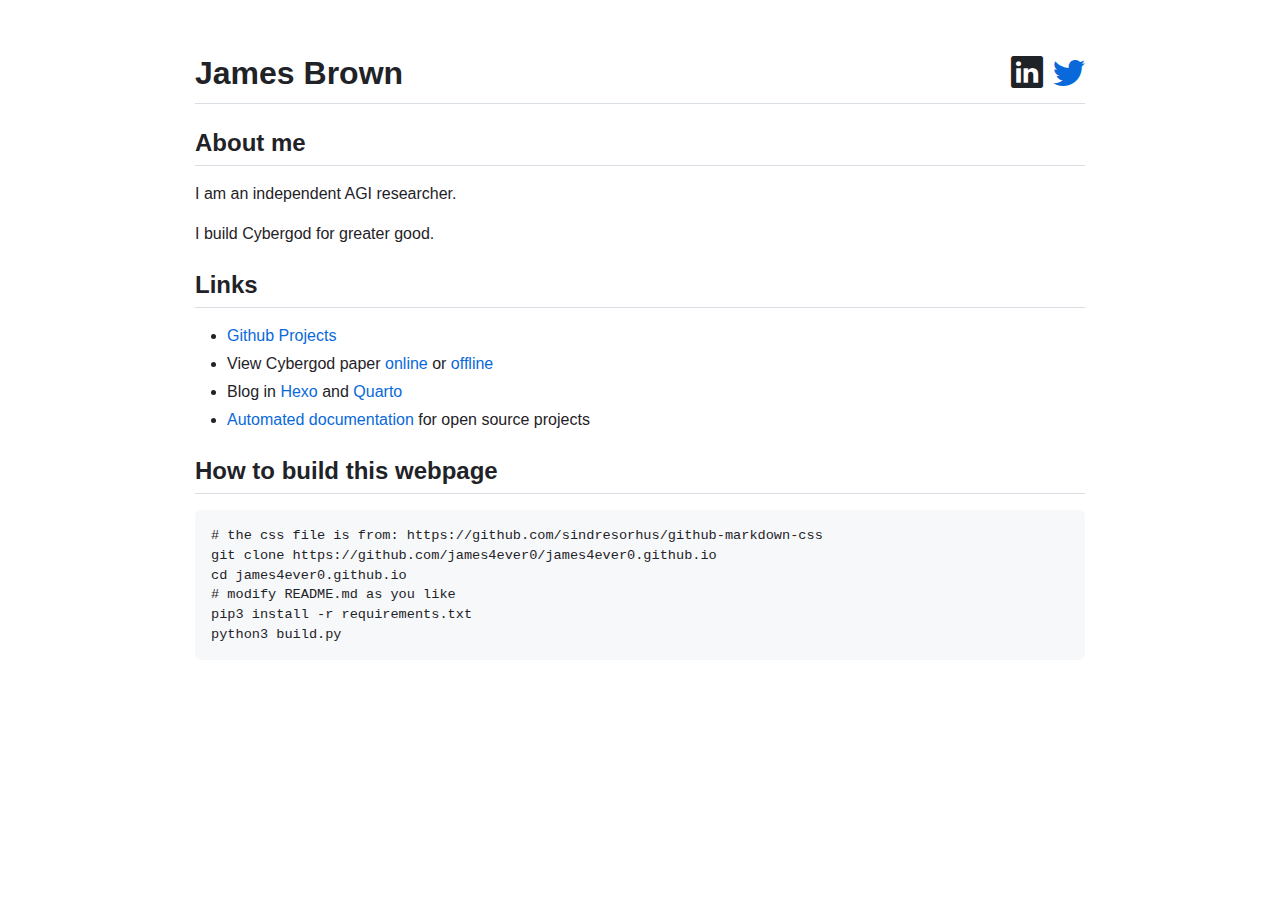
<file: index.html>
<!DOCTYPE html>
<html lang="en">

<head>
    <meta name="viewport" content="width=device-width, initial-scale=1">
    <link href="https://cdn.jsdelivr.net/npm/bootstrap-icons/font/bootstrap-icons.css" rel="stylesheet">
    <meta name="google-site-verification" content="b_DAfR9nm03bD5lQ9kwfbSSh7WWVjfmhQ3TeecK3-mA" />
    <meta name="msvalidate.01" content="F37C07602C579EBF07A614E51E186EB7" />
    <meta name="sogou_site_verification" content="FaMs1nxxrL" /> 
    <link rel="stylesheet" href="github-markdown.css">
    <style>
        .markdown-body {
            box-sizing: border-box;
            min-width: 200px;
            max-width: 980px;
            margin: 0 auto;
            padding: 45px;
        }

        @media (max-width: 767px) {
            .markdown-body {
                padding: 15px;
            }
        }
    </style>
</head>

<body>
    <article class="markdown-body">
<h1>James Brown<div style="float: right;"><a style="margin-left:10px;"><i class="bi bi-linkedin"></i></a><a href="https://twitter.com/YHatsuii" style="margin-left:10px;"><i class="bi bi-twitter"></i></a></div></h1>

<h2>About me</h2>
<p>I am an independent AGI researcher.</p>
<p>I build Cybergod for greater good.</p>
<h2>Links</h2>
<ul>
<li><a href="https://github.com/james4ever0">Github Projects</a></li>
<li>View Cybergod paper <a href="https://james4ever0.github.io/Cybergod__God_is_in_your_computer.html">online</a> or <a href="https://github.com/James4Ever0/agi_computer_control/releases/download/paper-initial-publication/Cybergod__God_is_in_your_computer.pdf">offline</a></li>
<li>Blog in <a href="https://james4ever0.github.io/blog">Hexo</a> and <a href="https://james4ever0.github.io/blog_quarto">Quarto</a></li>
<li><a href="https://james4ever0.github.io/shelf.html">Automated documentation</a> for open source projects</li>
</ul>
<h2>How to build this webpage</h2>
<pre lang="bash"><code># the css file is from: https://github.com/sindresorhus/github-markdown-css
git clone https://github.com/james4ever0/james4ever0.github.io
cd james4ever0.github.io
# modify README.md as you like
pip3 install -r requirements.txt
python3 build.py</code></pre>
    </article>
</body>

</html>
</file>
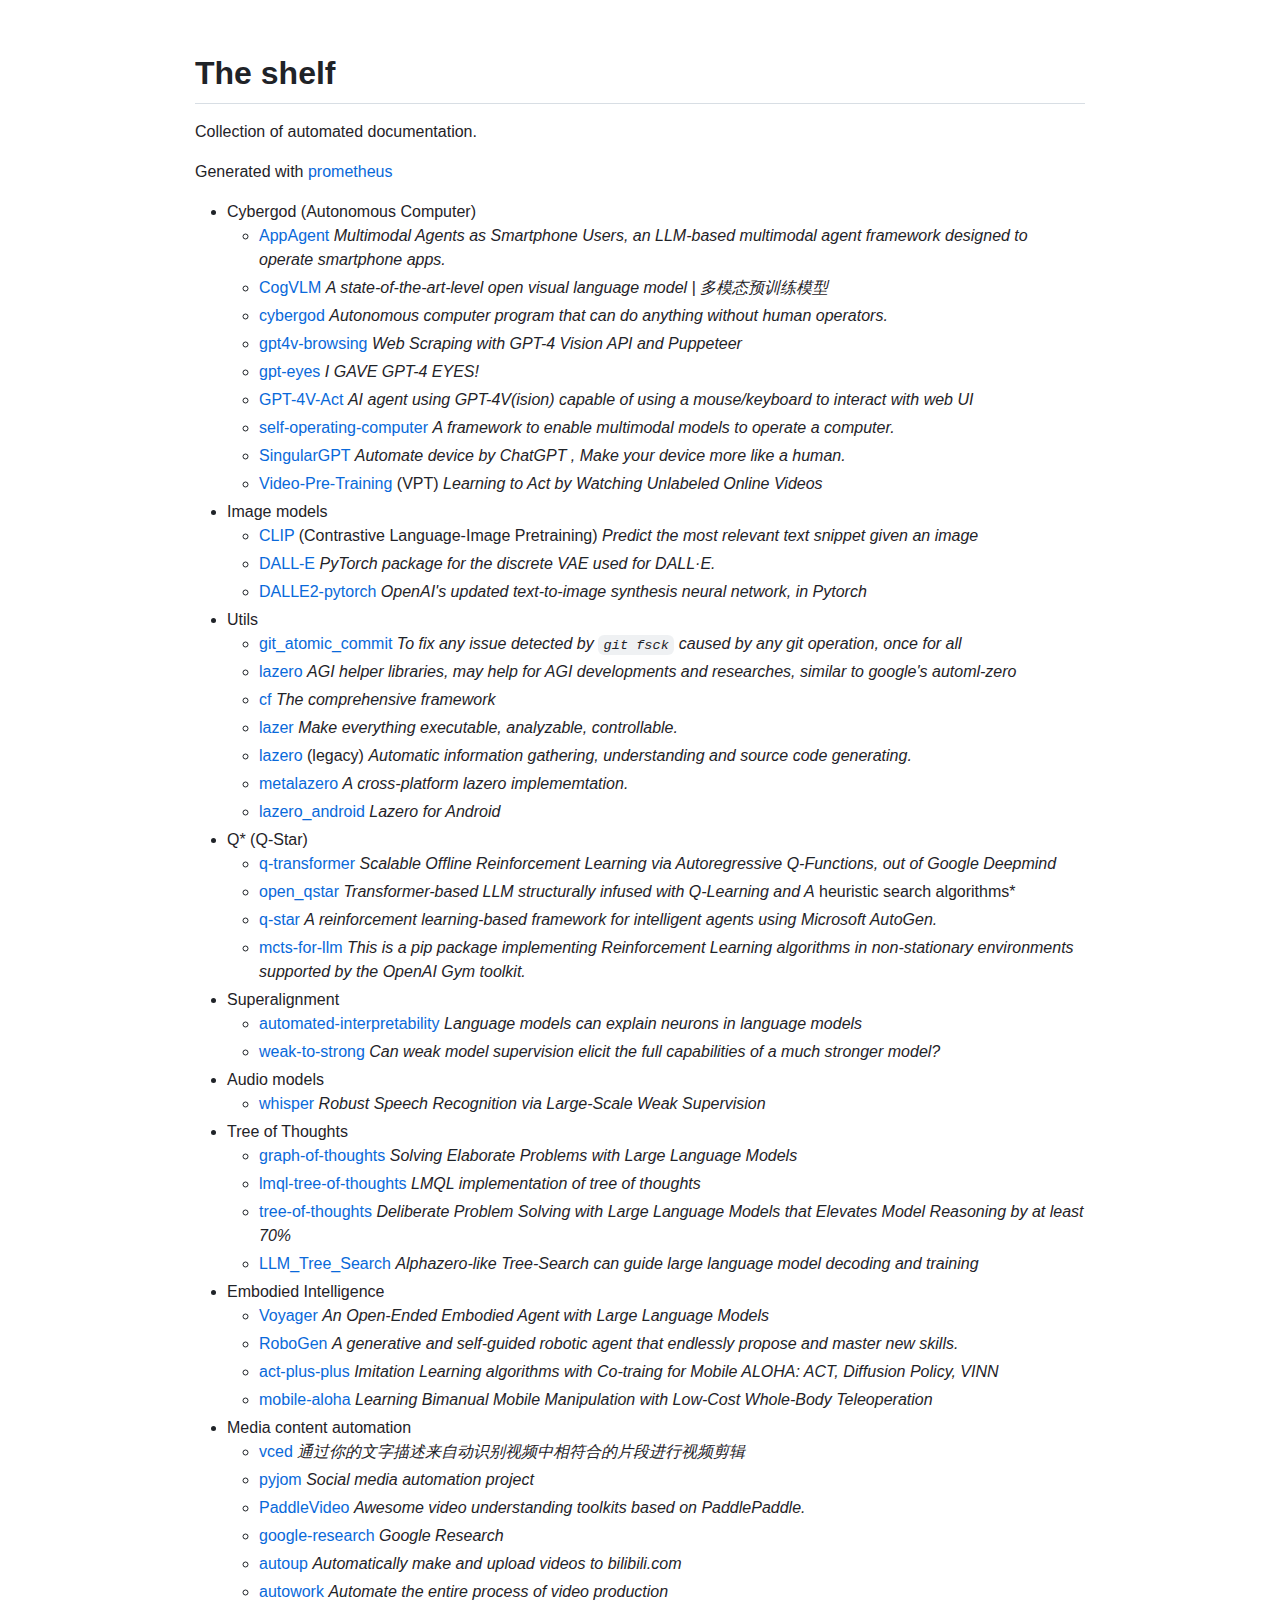
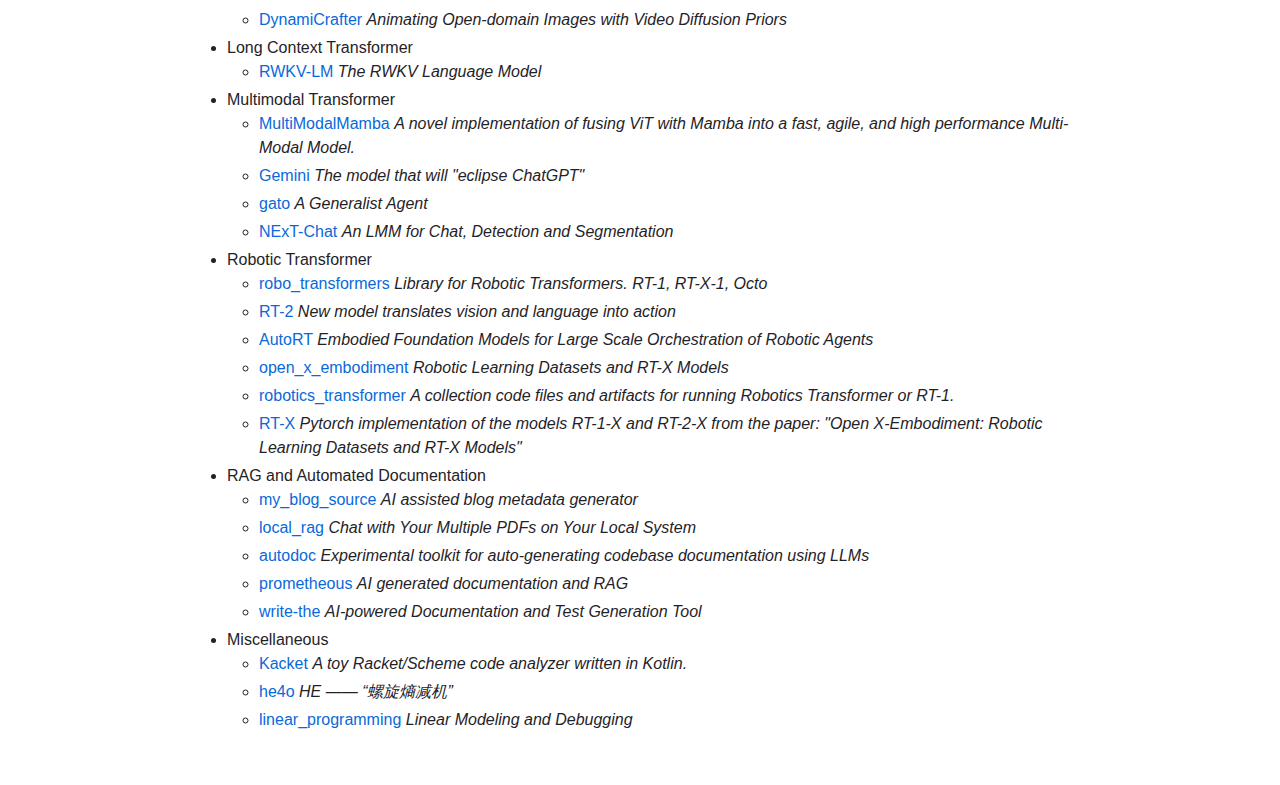
<file: shelf.html>
<!DOCTYPE html>
<html lang="en">

<head>
    <meta name="viewport" content="width=device-width, initial-scale=1">
    <link href="https://cdn.jsdelivr.net/npm/bootstrap-icons/font/bootstrap-icons.css" rel="stylesheet">
    <meta name="google-site-verification" content="b_DAfR9nm03bD5lQ9kwfbSSh7WWVjfmhQ3TeecK3-mA" />
    <meta name="msvalidate.01" content="F37C07602C579EBF07A614E51E186EB7" />
    <meta name="sogou_site_verification" content="FaMs1nxxrL" /> 
    <link rel="stylesheet" href="github-markdown.css">
    <style>
        .markdown-body {
            box-sizing: border-box;
            min-width: 200px;
            max-width: 980px;
            margin: 0 auto;
            padding: 45px;
        }

        @media (max-width: 767px) {
            .markdown-body {
                padding: 15px;
            }
        }
    </style>
</head>

<body>
    <article class="markdown-body">
<h1>The shelf</h1>
<p>Collection of automated documentation.</p>
<p>Generated with <a href="https://github.com/james4ever0/prometheus">prometheus</a></p>
<ul>
<li>Cybergod (Autonomous Computer)<ul>
<li><a href="https://james4ever0.github.io/AppAgent">AppAgent</a> <em>Multimodal Agents as Smartphone Users, an LLM-based multimodal agent framework designed to operate smartphone apps.</em></li>
<li><a href="https://james4ever0.github.io/CogVLM">CogVLM</a> <em>A state-of-the-art-level open visual language model | 多模态预训练模型</em></li>
<li><a href="https://james4ever0.github.io/cybergod_doc">cybergod</a> <em>Autonomous computer program that can do anything without human operators.</em></li>
<li><a href="https://james4ever0.github.io/gpt4v-browsing">gpt4v-browsing</a> <em>Web Scraping with GPT-4 Vision API and Puppeteer</em></li>
<li><a href="https://james4ever0.github.io/gpt-eyes">gpt-eyes</a> <em>I GAVE GPT-4 EYES!</em></li>
<li><a href="https://james4ever0.github.io/GPT-4V-Act">GPT-4V-Act</a> <em>AI agent using GPT-4V(ision) capable of using a mouse/keyboard to interact with web UI</em></li>
<li><a href="https://james4ever0.github.io/self-operating-computer">self-operating-computer</a> <em>A framework to enable multimodal models to operate a computer.</em></li>
<li><a href="https://james4ever0.github.io/SingularGPT">SingularGPT</a> <em>Automate device by ChatGPT , Make your device more like a human.</em></li>
<li><a href="https://james4ever0.github.io/Video-Pre-Training">Video-Pre-Training</a> (VPT) <em>Learning to Act by Watching Unlabeled Online Videos</em></li>
</ul>
</li>
<li>Image models<ul>
<li><a href="https://james4ever0.github.io/CLIP">CLIP</a> (Contrastive Language-Image Pretraining) <em>Predict the most relevant text snippet given an image</em></li>
<li><a href="https://james4ever0.github.io/DALL-E">DALL-E</a> <em>PyTorch package for the discrete VAE used for DALL·E.</em></li>
<li><a href="https://james4ever0.github.io/DALLE2-pytorch">DALLE2-pytorch</a>  <em>OpenAI's updated text-to-image synthesis neural network, in Pytorch</em></li>
</ul>
</li>
<li>Utils<ul>
<li><a href="https://james4ever0.github.io/git_atomic_commit">git_atomic_commit</a> <em>To fix any issue detected by <code>git fsck</code> caused by any git operation, once for all</em></li>
<li><a href="https://james4ever0.github.io/lazero">lazero</a> <em>AGI helper libraries, may help for AGI developments and researches, similar to google's automl-zero</em></li>
<li><a href="https://james4ever0.github.io/cf_doc">cf</a> <em>The comprehensive framework</em></li>
<li><a href="https://james4ever0.github.io/lazer_doc">lazer</a> <em>Make everything executable, analyzable, controllable.</em></li>
<li><a href="https://james4ever0.github.io/lazero_doc">lazero</a> (legacy) <em>Automatic information gathering, understanding and source code generating.</em></li>
<li><a href="https://james4ever0.github.io/metalazero_doc">metalazero</a> <em>A cross-platform lazero implememtation.</em></li>
<li><a href="https://james4ever0.github.io/lazero_android_doc">lazero_android</a> <em>Lazero for Android</em></li>
</ul>
</li>
<li>Q* (Q-Star)<ul>
<li><a href="https://james4ever0.github.io/q-transformer">q-transformer</a> <em>Scalable Offline Reinforcement Learning via Autoregressive Q-Functions, out of Google Deepmind</em></li>
<li><a href="https://james4ever0.github.io/open_qstar">open_qstar</a> <em>Transformer-based LLM structurally infused with Q-Learning and A</em> heuristic search algorithms* </li>
<li><a href="https://james4ever0.github.io/q-star">q-star</a> <em>A reinforcement learning-based framework for intelligent agents using Microsoft AutoGen.</em></li>
<li><a href="https://james4ever0.github.io/mcts-for-llm">mcts-for-llm</a> <em>This is a pip package implementing Reinforcement Learning algorithms in non-stationary environments supported by the OpenAI Gym toolkit.</em></li>
</ul>
</li>
<li>Superalignment<ul>
<li><a href="https://james4ever0.github.io/automated-interpretability">automated-interpretability</a> <em>Language models can explain neurons in language models</em></li>
<li><a href="https://james4ever0.github.io/weak-to-strong">weak-to-strong</a> <em>Can weak model supervision elicit the full capabilities of a much stronger model?</em></li>
</ul>
</li>
<li>Audio models<ul>
<li><a href="https://james4ever0.github.io/whisper">whisper</a> <em>Robust Speech Recognition via Large-Scale Weak Supervision</em></li>
</ul>
</li>
<li>Tree of Thoughts<ul>
<li><a href="https://james4ever0.github.io/graph-of-thoughts">graph-of-thoughts</a> <em>Solving Elaborate Problems with Large Language Models</em></li>
<li><a href="https://james4ever0.github.io/lmql-tree-of-thoughts">lmql-tree-of-thoughts</a> <em>LMQL implementation of tree of thoughts</em></li>
<li><a href="https://james4ever0.github.io/tree-of-thoughts">tree-of-thoughts</a> <em>Deliberate Problem Solving with Large Language Models that Elevates Model Reasoning by at least 70%</em></li>
<li><a href="https://james4ever0.github.io/LLM_Tree_Search">LLM_Tree_Search</a> <em>Alphazero-like Tree-Search can guide large language model decoding and training</em></li>
</ul>
</li>
<li>Embodied Intelligence<ul>
<li><a href="https://james4ever0.github.io/Voyager">Voyager</a> <em>An Open-Ended Embodied Agent with Large Language Models</em></li>
<li><a href="https://james4ever0.github.io/RoboGen">RoboGen</a> <em>A generative and self-guided robotic agent that endlessly propose and master new skills.</em> </li>
<li><a href="https://james4ever0.github.io/act-plus-plus">act-plus-plus</a> <em>Imitation Learning algorithms with Co-traing for Mobile ALOHA: ACT, Diffusion Policy, VINN</em></li>
<li><a href="https://james4ever0.github.io/mobile-aloha">mobile-aloha</a> <em>Learning Bimanual Mobile Manipulation with Low-Cost Whole-Body Teleoperation</em></li>
</ul>
</li>
<li>Media content automation<ul>
<li><a href="https://james4ever0.github.io/vced">vced</a> <em>通过你的文字描述来自动识别视频中相符合的片段进行视频剪辑</em></li>
<li><a href="https://james4ever0.github.io/pyjom_doc">pyjom</a> <em>Social media automation project</em></li>
<li><a href="https://james4ever0.github.io/PaddleVideo">PaddleVideo</a> <em>Awesome video understanding toolkits based on PaddlePaddle.</em></li>
<li><a href="https://james4ever0.github.io/google-research">google-research</a> <em>Google Research</em></li>
<li><a href="https://james4ever0.github.io/autoup_doc">autoup</a> <em>Automatically make and upload videos to bilibili.com</em></li>
<li><a href="https://james4ever0.github.io/autowork_doc">autowork</a> <em>Automate the entire process of video production</em></li>
<li><a href="https://james4ever0.github.io/DynamiCrafter">DynamiCrafter</a> <em>Animating Open-domain Images with Video Diffusion Priors</em></li>
</ul>
</li>
<li>Long Context Transformer<ul>
<li><a href="https://james4ever0.github.io/RWKV-LM">RWKV-LM</a> <em>The RWKV Language Model</em></li>
</ul>
</li>
<li>Multimodal Transformer<ul>
<li><a href="https://james4ever0.github.io/MultiModalMamba">MultiModalMamba</a> <em>A novel implementation of fusing ViT with Mamba into a fast, agile, and high performance Multi-Modal Model.</em></li>
<li><a href="https://james4ever0.github.io/Gemini">Gemini</a> <em>The model that will "eclipse ChatGPT"</em></li>
<li><a href="https://james4ever0.github.io/gato">gato</a> <em>A Generalist Agent</em></li>
<li><a href="https://james4ever0.github.io/NExT-Chat">NExT-Chat</a> <em>An LMM for Chat, Detection and Segmentation</em></li>
</ul>
</li>
<li>Robotic Transformer<ul>
<li><a href="https://james4ever0.github.io/robo_transformers">robo_transformers</a> <em>Library for Robotic Transformers. RT-1, RT-X-1, Octo</em></li>
<li><a href="https://james4ever0.github.io/RT-2">RT-2</a> <em>New model translates vision and language into action</em></li>
<li><a href="https://james4ever0.github.io/AutoRT">AutoRT</a> <em>Embodied Foundation Models for Large Scale Orchestration of Robotic Agents</em></li>
<li><a href="https://james4ever0.github.io/open_x_embodiment">open_x_embodiment</a> <em>Robotic Learning Datasets and RT-X Models</em></li>
<li><a href="https://james4ever0.github.io/robotics_transformer">robotics_transformer</a> <em>A collection code files and artifacts for running Robotics Transformer or RT-1.</em></li>
<li><a href="https://james4ever0.github.io/RT-X">RT-X</a> <em>Pytorch implementation of the models RT-1-X and RT-2-X from the paper: "Open X-Embodiment: Robotic Learning Datasets and RT-X Models"</em></li>
</ul>
</li>
<li>RAG and Automated Documentation<ul>
<li><a href="https://james4ever0.github.io/my_blog_source">my_blog_source</a> <em>AI assisted blog metadata generator</em></li>
<li><a href="https://james4ever0.github.io/local_rag">local_rag</a> <em>Chat with Your Multiple PDFs on Your Local System</em></li>
<li><a href="https://james4ever0.github.io/autodoc">autodoc</a>  <em>Experimental toolkit for auto-generating codebase documentation using LLMs</em></li>
<li><a href="https://james4ever0.github.io/prometheous_doc">prometheous</a> <em>AI generated documentation and RAG</em></li>
<li><a href="https://james4ever0.github.io/write-the">write-the</a> <em>AI-powered Documentation and Test Generation Tool</em></li>
</ul>
</li>
<li>Miscellaneous<ul>
<li><a href="https://james4ever0.github.io/Kacket">Kacket</a> <em>A toy Racket/Scheme code analyzer written in Kotlin.</em></li>
<li><a href="https://james4ever0.github.io/he4o">he4o</a> <em>HE —— “螺旋熵减机”</em></li>
<li><a href="https://james4ever0.github.io/linear_programming_doc">linear_programming</a> <em>Linear Modeling and Debugging</em></li>
</ul>
</li>
</ul>
    </article>
</body>

</html>
</file>
<file: github-markdown.css>
@media (prefers-color-scheme: dark) {

    .markdown-body,
    [data-theme="dark"] {
        /*dark*/
        color-scheme: dark;
        --color-prettylights-syntax-comment: #8b949e;
        --color-prettylights-syntax-constant: #79c0ff;
        --color-prettylights-syntax-entity: #d2a8ff;
        --color-prettylights-syntax-storage-modifier-import: #c9d1d9;
        --color-prettylights-syntax-entity-tag: #7ee787;
        --color-prettylights-syntax-keyword: #ff7b72;
        --color-prettylights-syntax-string: #a5d6ff;
        --color-prettylights-syntax-variable: #ffa657;
        --color-prettylights-syntax-brackethighlighter-unmatched: #f85149;
        --color-prettylights-syntax-invalid-illegal-text: #f0f6fc;
        --color-prettylights-syntax-invalid-illegal-bg: #8e1519;
        --color-prettylights-syntax-carriage-return-text: #f0f6fc;
        --color-prettylights-syntax-carriage-return-bg: #b62324;
        --color-prettylights-syntax-string-regexp: #7ee787;
        --color-prettylights-syntax-markup-list: #f2cc60;
        --color-prettylights-syntax-markup-heading: #1f6feb;
        --color-prettylights-syntax-markup-italic: #c9d1d9;
        --color-prettylights-syntax-markup-bold: #c9d1d9;
        --color-prettylights-syntax-markup-deleted-text: #ffdcd7;
        --color-prettylights-syntax-markup-deleted-bg: #67060c;
        --color-prettylights-syntax-markup-inserted-text: #aff5b4;
        --color-prettylights-syntax-markup-inserted-bg: #033a16;
        --color-prettylights-syntax-markup-changed-text: #ffdfb6;
        --color-prettylights-syntax-markup-changed-bg: #5a1e02;
        --color-prettylights-syntax-markup-ignored-text: #c9d1d9;
        --color-prettylights-syntax-markup-ignored-bg: #1158c7;
        --color-prettylights-syntax-meta-diff-range: #d2a8ff;
        --color-prettylights-syntax-brackethighlighter-angle: #8b949e;
        --color-prettylights-syntax-sublimelinter-gutter-mark: #484f58;
        --color-prettylights-syntax-constant-other-reference-link: #a5d6ff;
        --color-fg-default: #e6edf3;
        --color-fg-muted: #848d97;
        --color-fg-subtle: #6e7681;
        --color-canvas-default: #0d1117;
        --color-canvas-subtle: #161b22;
        --color-border-default: #30363d;
        --color-border-muted: #21262d;
        --color-neutral-muted: rgba(110, 118, 129, 0.4);
        --color-accent-fg: #2f81f7;
        --color-accent-emphasis: #1f6feb;
        --color-success-fg: #3fb950;
        --color-success-emphasis: #238636;
        --color-attention-fg: #d29922;
        --color-attention-emphasis: #9e6a03;
        --color-attention-subtle: rgba(187, 128, 9, 0.15);
        --color-danger-fg: #f85149;
        --color-danger-emphasis: #da3633;
        --color-done-fg: #a371f7;
        --color-done-emphasis: #8957e5;
    }
}

@media (prefers-color-scheme: light) {

    .markdown-body,
    [data-theme="light"] {
        /*light*/
        color-scheme: light;
        --color-prettylights-syntax-comment: #57606a;
        --color-prettylights-syntax-constant: #0550ae;
        --color-prettylights-syntax-entity: #6639ba;
        --color-prettylights-syntax-storage-modifier-import: #24292f;
        --color-prettylights-syntax-entity-tag: #116329;
        --color-prettylights-syntax-keyword: #cf222e;
        --color-prettylights-syntax-string: #0a3069;
        --color-prettylights-syntax-variable: #953800;
        --color-prettylights-syntax-brackethighlighter-unmatched: #82071e;
        --color-prettylights-syntax-invalid-illegal-text: #f6f8fa;
        --color-prettylights-syntax-invalid-illegal-bg: #82071e;
        --color-prettylights-syntax-carriage-return-text: #f6f8fa;
        --color-prettylights-syntax-carriage-return-bg: #cf222e;
        --color-prettylights-syntax-string-regexp: #116329;
        --color-prettylights-syntax-markup-list: #3b2300;
        --color-prettylights-syntax-markup-heading: #0550ae;
        --color-prettylights-syntax-markup-italic: #24292f;
        --color-prettylights-syntax-markup-bold: #24292f;
        --color-prettylights-syntax-markup-deleted-text: #82071e;
        --color-prettylights-syntax-markup-deleted-bg: #ffebe9;
        --color-prettylights-syntax-markup-inserted-text: #116329;
        --color-prettylights-syntax-markup-inserted-bg: #dafbe1;
        --color-prettylights-syntax-markup-changed-text: #953800;
        --color-prettylights-syntax-markup-changed-bg: #ffd8b5;
        --color-prettylights-syntax-markup-ignored-text: #eaeef2;
        --color-prettylights-syntax-markup-ignored-bg: #0550ae;
        --color-prettylights-syntax-meta-diff-range: #8250df;
        --color-prettylights-syntax-brackethighlighter-angle: #57606a;
        --color-prettylights-syntax-sublimelinter-gutter-mark: #8c959f;
        --color-prettylights-syntax-constant-other-reference-link: #0a3069;
        --color-fg-default: #1F2328;
        --color-fg-muted: #656d76;
        --color-fg-subtle: #6e7781;
        --color-canvas-default: #ffffff;
        --color-canvas-subtle: #f6f8fa;
        --color-border-default: #d0d7de;
        --color-border-muted: hsla(210, 18%, 87%, 1);
        --color-neutral-muted: rgba(175, 184, 193, 0.2);
        --color-accent-fg: #0969da;
        --color-accent-emphasis: #0969da;
        --color-success-fg: #1a7f37;
        --color-success-emphasis: #1f883d;
        --color-attention-fg: #9a6700;
        --color-attention-emphasis: #9a6700;
        --color-attention-subtle: #fff8c5;
        --color-danger-fg: #d1242f;
        --color-danger-emphasis: #cf222e;
        --color-done-fg: #8250df;
        --color-done-emphasis: #8250df;
    }
}

.markdown-body {
    -ms-text-size-adjust: 100%;
    -webkit-text-size-adjust: 100%;
    margin: 0;
    color: var(--color-fg-default);
    background-color: var(--color-canvas-default);
    font-family: -apple-system, BlinkMacSystemFont, "Segoe UI", "Noto Sans", Helvetica, Arial, sans-serif, "Apple Color Emoji", "Segoe UI Emoji";
    font-size: 16px;
    line-height: 1.5;
    word-wrap: break-word;
}

.markdown-body .octicon {
    display: inline-block;
    fill: currentColor;
    vertical-align: text-bottom;
}

.markdown-body h1:hover .anchor .octicon-link:before,
.markdown-body h2:hover .anchor .octicon-link:before,
.markdown-body h3:hover .anchor .octicon-link:before,
.markdown-body h4:hover .anchor .octicon-link:before,
.markdown-body h5:hover .anchor .octicon-link:before,
.markdown-body h6:hover .anchor .octicon-link:before {
    width: 16px;
    height: 16px;
    content: ' ';
    display: inline-block;
    background-color: currentColor;
    -webkit-mask-image: url("data:image/svg+xml,<svg xmlns='http://www.w3.org/2000/svg' viewBox='0 0 16 16' version='1.1' aria-hidden='true'><path fill-rule='evenodd' d='M7.775 3.275a.75.75 0 001.06 1.06l1.25-1.25a2 2 0 112.83 2.83l-2.5 2.5a2 2 0 01-2.83 0 .75.75 0 00-1.06 1.06 3.5 3.5 0 004.95 0l2.5-2.5a3.5 3.5 0 00-4.95-4.95l-1.25 1.25zm-4.69 9.64a2 2 0 010-2.83l2.5-2.5a2 2 0 012.83 0 .75.75 0 001.06-1.06 3.5 3.5 0 00-4.95 0l-2.5 2.5a3.5 3.5 0 004.95 4.95l1.25-1.25a.75.75 0 00-1.06-1.06l-1.25 1.25a2 2 0 01-2.83 0z'></path></svg>");
    mask-image: url("data:image/svg+xml,<svg xmlns='http://www.w3.org/2000/svg' viewBox='0 0 16 16' version='1.1' aria-hidden='true'><path fill-rule='evenodd' d='M7.775 3.275a.75.75 0 001.06 1.06l1.25-1.25a2 2 0 112.83 2.83l-2.5 2.5a2 2 0 01-2.83 0 .75.75 0 00-1.06 1.06 3.5 3.5 0 004.95 0l2.5-2.5a3.5 3.5 0 00-4.95-4.95l-1.25 1.25zm-4.69 9.64a2 2 0 010-2.83l2.5-2.5a2 2 0 012.83 0 .75.75 0 001.06-1.06 3.5 3.5 0 00-4.95 0l-2.5 2.5a3.5 3.5 0 004.95 4.95l1.25-1.25a.75.75 0 00-1.06-1.06l-1.25 1.25a2 2 0 01-2.83 0z'></path></svg>");
}

.markdown-body details,
.markdown-body figcaption,
.markdown-body figure {
    display: block;
}

.markdown-body summary {
    display: list-item;
}

.markdown-body [hidden] {
    display: none !important;
}

.markdown-body a {
    background-color: transparent;
    color: var(--color-accent-fg);
    text-decoration: none;
}

.markdown-body abbr[title] {
    border-bottom: none;
    -webkit-text-decoration: underline dotted;
    text-decoration: underline dotted;
}

.markdown-body b,
.markdown-body strong {
    font-weight: var(--base-text-weight-semibold, 600);
}

.markdown-body dfn {
    font-style: italic;
}

.markdown-body h1 {
    margin: .67em 0;
    font-weight: var(--base-text-weight-semibold, 600);
    padding-bottom: .3em;
    font-size: 2em;
    border-bottom: 1px solid var(--color-border-muted);
}

.markdown-body mark {
    background-color: var(--color-attention-subtle);
    color: var(--color-fg-default);
}

.markdown-body small {
    font-size: 90%;
}

.markdown-body sub,
.markdown-body sup {
    font-size: 75%;
    line-height: 0;
    position: relative;
    vertical-align: baseline;
}

.markdown-body sub {
    bottom: -0.25em;
}

.markdown-body sup {
    top: -0.5em;
}

.markdown-body img {
    border-style: none;
    max-width: 100%;
    box-sizing: content-box;
    background-color: var(--color-canvas-default);
}

.markdown-body code,
.markdown-body kbd,
.markdown-body pre,
.markdown-body samp {
    font-family: monospace;
    font-size: 1em;
}

.markdown-body figure {
    margin: 1em 40px;
}

.markdown-body hr {
    box-sizing: content-box;
    overflow: hidden;
    background: transparent;
    border-bottom: 1px solid var(--color-border-muted);
    height: .25em;
    padding: 0;
    margin: 24px 0;
    background-color: var(--color-border-default);
    border: 0;
}

.markdown-body input {
    font: inherit;
    margin: 0;
    overflow: visible;
    font-family: inherit;
    font-size: inherit;
    line-height: inherit;
}

.markdown-body [type=button],
.markdown-body [type=reset],
.markdown-body [type=submit] {
    -webkit-appearance: button;
    appearance: button;
}

.markdown-body [type=checkbox],
.markdown-body [type=radio] {
    box-sizing: border-box;
    padding: 0;
}

.markdown-body [type=number]::-webkit-inner-spin-button,
.markdown-body [type=number]::-webkit-outer-spin-button {
    height: auto;
}

.markdown-body [type=search]::-webkit-search-cancel-button,
.markdown-body [type=search]::-webkit-search-decoration {
    -webkit-appearance: none;
    appearance: none;
}

.markdown-body ::-webkit-input-placeholder {
    color: inherit;
    opacity: .54;
}

.markdown-body ::-webkit-file-upload-button {
    -webkit-appearance: button;
    appearance: button;
    font: inherit;
}

.markdown-body a:hover {
    text-decoration: underline;
}

.markdown-body ::placeholder {
    color: var(--color-fg-subtle);
    opacity: 1;
}

.markdown-body hr::before {
    display: table;
    content: "";
}

.markdown-body hr::after {
    display: table;
    clear: both;
    content: "";
}

.markdown-body table {
    border-spacing: 0;
    border-collapse: collapse;
    display: block;
    width: max-content;
    max-width: 100%;
    overflow: auto;
}

.markdown-body td,
.markdown-body th {
    padding: 0;
}

.markdown-body details summary {
    cursor: pointer;
}

.markdown-body details:not([open])>*:not(summary) {
    display: none !important;
}

.markdown-body a:focus,
.markdown-body [role=button]:focus,
.markdown-body input[type=radio]:focus,
.markdown-body input[type=checkbox]:focus {
    outline: 2px solid var(--color-accent-fg);
    outline-offset: -2px;
    box-shadow: none;
}

.markdown-body a:focus:not(:focus-visible),
.markdown-body [role=button]:focus:not(:focus-visible),
.markdown-body input[type=radio]:focus:not(:focus-visible),
.markdown-body input[type=checkbox]:focus:not(:focus-visible) {
    outline: solid 1px transparent;
}

.markdown-body a:focus-visible,
.markdown-body [role=button]:focus-visible,
.markdown-body input[type=radio]:focus-visible,
.markdown-body input[type=checkbox]:focus-visible {
    outline: 2px solid var(--color-accent-fg);
    outline-offset: -2px;
    box-shadow: none;
}

.markdown-body a:not([class]):focus,
.markdown-body a:not([class]):focus-visible,
.markdown-body input[type=radio]:focus,
.markdown-body input[type=radio]:focus-visible,
.markdown-body input[type=checkbox]:focus,
.markdown-body input[type=checkbox]:focus-visible {
    outline-offset: 0;
}

.markdown-body kbd {
    display: inline-block;
    padding: 3px 5px;
    font: 11px ui-monospace, SFMono-Regular, SF Mono, Menlo, Consolas, Liberation Mono, monospace;
    line-height: 10px;
    color: var(--color-fg-default);
    vertical-align: middle;
    background-color: var(--color-canvas-subtle);
    border: solid 1px var(--color-neutral-muted);
    border-bottom-color: var(--color-neutral-muted);
    border-radius: 6px;
    box-shadow: inset 0 -1px 0 var(--color-neutral-muted);
}

.markdown-body h1,
.markdown-body h2,
.markdown-body h3,
.markdown-body h4,
.markdown-body h5,
.markdown-body h6 {
    margin-top: 24px;
    margin-bottom: 16px;
    font-weight: var(--base-text-weight-semibold, 600);
    line-height: 1.25;
}

.markdown-body h2 {
    font-weight: var(--base-text-weight-semibold, 600);
    padding-bottom: .3em;
    font-size: 1.5em;
    border-bottom: 1px solid var(--color-border-muted);
}

.markdown-body h3 {
    font-weight: var(--base-text-weight-semibold, 600);
    font-size: 1.25em;
}

.markdown-body h4 {
    font-weight: var(--base-text-weight-semibold, 600);
    font-size: 1em;
}

.markdown-body h5 {
    font-weight: var(--base-text-weight-semibold, 600);
    font-size: .875em;
}

.markdown-body h6 {
    font-weight: var(--base-text-weight-semibold, 600);
    font-size: .85em;
    color: var(--color-fg-muted);
}

.markdown-body p {
    margin-top: 0;
    margin-bottom: 10px;
}

.markdown-body blockquote {
    margin: 0;
    padding: 0 1em;
    color: var(--color-fg-muted);
    border-left: .25em solid var(--color-border-default);
}

.markdown-body ul,
.markdown-body ol {
    margin-top: 0;
    margin-bottom: 0;
    padding-left: 2em;
}

.markdown-body ol ol,
.markdown-body ul ol {
    list-style-type: lower-roman;
}

.markdown-body ul ul ol,
.markdown-body ul ol ol,
.markdown-body ol ul ol,
.markdown-body ol ol ol {
    list-style-type: lower-alpha;
}

.markdown-body dd {
    margin-left: 0;
}

.markdown-body tt,
.markdown-body code,
.markdown-body samp {
    font-family: ui-monospace, SFMono-Regular, SF Mono, Menlo, Consolas, Liberation Mono, monospace;
    font-size: 12px;
}

.markdown-body pre {
    margin-top: 0;
    margin-bottom: 0;
    font-family: ui-monospace, SFMono-Regular, SF Mono, Menlo, Consolas, Liberation Mono, monospace;
    font-size: 12px;
    word-wrap: normal;
}

.markdown-body .octicon {
    display: inline-block;
    overflow: visible !important;
    vertical-align: text-bottom;
    fill: currentColor;
}

.markdown-body input::-webkit-outer-spin-button,
.markdown-body input::-webkit-inner-spin-button {
    margin: 0;
    -webkit-appearance: none;
    appearance: none;
}

.markdown-body .mr-2 {
    margin-right: var(--base-size-8, 8px) !important;
}

.markdown-body::before {
    display: table;
    content: "";
}

.markdown-body::after {
    display: table;
    clear: both;
    content: "";
}

.markdown-body>*:first-child {
    margin-top: 0 !important;
}

.markdown-body>*:last-child {
    margin-bottom: 0 !important;
}

.markdown-body a:not([href]) {
    color: inherit;
    text-decoration: none;
}

.markdown-body .absent {
    color: var(--color-danger-fg);
}

.markdown-body .anchor {
    float: left;
    padding-right: 4px;
    margin-left: -20px;
    line-height: 1;
}

.markdown-body .anchor:focus {
    outline: none;
}

.markdown-body p,
.markdown-body blockquote,
.markdown-body ul,
.markdown-body ol,
.markdown-body dl,
.markdown-body table,
.markdown-body pre,
.markdown-body details {
    margin-top: 0;
    margin-bottom: 16px;
}

.markdown-body blockquote>:first-child {
    margin-top: 0;
}

.markdown-body blockquote>:last-child {
    margin-bottom: 0;
}

.markdown-body h1 .octicon-link,
.markdown-body h2 .octicon-link,
.markdown-body h3 .octicon-link,
.markdown-body h4 .octicon-link,
.markdown-body h5 .octicon-link,
.markdown-body h6 .octicon-link {
    color: var(--color-fg-default);
    vertical-align: middle;
    visibility: hidden;
}

.markdown-body h1:hover .anchor,
.markdown-body h2:hover .anchor,
.markdown-body h3:hover .anchor,
.markdown-body h4:hover .anchor,
.markdown-body h5:hover .anchor,
.markdown-body h6:hover .anchor {
    text-decoration: none;
}

.markdown-body h1:hover .anchor .octicon-link,
.markdown-body h2:hover .anchor .octicon-link,
.markdown-body h3:hover .anchor .octicon-link,
.markdown-body h4:hover .anchor .octicon-link,
.markdown-body h5:hover .anchor .octicon-link,
.markdown-body h6:hover .anchor .octicon-link {
    visibility: visible;
}

.markdown-body h1 tt,
.markdown-body h1 code,
.markdown-body h2 tt,
.markdown-body h2 code,
.markdown-body h3 tt,
.markdown-body h3 code,
.markdown-body h4 tt,
.markdown-body h4 code,
.markdown-body h5 tt,
.markdown-body h5 code,
.markdown-body h6 tt,
.markdown-body h6 code {
    padding: 0 .2em;
    font-size: inherit;
}

.markdown-body summary h1,
.markdown-body summary h2,
.markdown-body summary h3,
.markdown-body summary h4,
.markdown-body summary h5,
.markdown-body summary h6 {
    display: inline-block;
}

.markdown-body summary h1 .anchor,
.markdown-body summary h2 .anchor,
.markdown-body summary h3 .anchor,
.markdown-body summary h4 .anchor,
.markdown-body summary h5 .anchor,
.markdown-body summary h6 .anchor {
    margin-left: -40px;
}

.markdown-body summary h1,
.markdown-body summary h2 {
    padding-bottom: 0;
    border-bottom: 0;
}

.markdown-body ul.no-list,
.markdown-body ol.no-list {
    padding: 0;
    list-style-type: none;
}

.markdown-body ol[type="a s"] {
    list-style-type: lower-alpha;
}

.markdown-body ol[type="A s"] {
    list-style-type: upper-alpha;
}

.markdown-body ol[type="i s"] {
    list-style-type: lower-roman;
}

.markdown-body ol[type="I s"] {
    list-style-type: upper-roman;
}

.markdown-body ol[type="1"] {
    list-style-type: decimal;
}

.markdown-body div>ol:not([type]) {
    list-style-type: decimal;
}

.markdown-body ul ul,
.markdown-body ul ol,
.markdown-body ol ol,
.markdown-body ol ul {
    margin-top: 0;
    margin-bottom: 0;
}

.markdown-body li>p {
    margin-top: 16px;
}

.markdown-body li+li {
    margin-top: .25em;
}

.markdown-body dl {
    padding: 0;
}

.markdown-body dl dt {
    padding: 0;
    margin-top: 16px;
    font-size: 1em;
    font-style: italic;
    font-weight: var(--base-text-weight-semibold, 600);
}

.markdown-body dl dd {
    padding: 0 16px;
    margin-bottom: 16px;
}

.markdown-body table th {
    font-weight: var(--base-text-weight-semibold, 600);
}

.markdown-body table th,
.markdown-body table td {
    padding: 6px 13px;
    border: 1px solid var(--color-border-default);
}

.markdown-body table td>:last-child {
    margin-bottom: 0;
}

.markdown-body table tr {
    background-color: var(--color-canvas-default);
    border-top: 1px solid var(--color-border-muted);
}

.markdown-body table tr:nth-child(2n) {
    background-color: var(--color-canvas-subtle);
}

.markdown-body table img {
    background-color: transparent;
}

.markdown-body img[align=right] {
    padding-left: 20px;
}

.markdown-body img[align=left] {
    padding-right: 20px;
}

.markdown-body .emoji {
    max-width: none;
    vertical-align: text-top;
    background-color: transparent;
}

.markdown-body span.frame {
    display: block;
    overflow: hidden;
}

.markdown-body span.frame>span {
    display: block;
    float: left;
    width: auto;
    padding: 7px;
    margin: 13px 0 0;
    overflow: hidden;
    border: 1px solid var(--color-border-default);
}

.markdown-body span.frame span img {
    display: block;
    float: left;
}

.markdown-body span.frame span span {
    display: block;
    padding: 5px 0 0;
    clear: both;
    color: var(--color-fg-default);
}

.markdown-body span.align-center {
    display: block;
    overflow: hidden;
    clear: both;
}

.markdown-body span.align-center>span {
    display: block;
    margin: 13px auto 0;
    overflow: hidden;
    text-align: center;
}

.markdown-body span.align-center span img {
    margin: 0 auto;
    text-align: center;
}

.markdown-body span.align-right {
    display: block;
    overflow: hidden;
    clear: both;
}

.markdown-body span.align-right>span {
    display: block;
    margin: 13px 0 0;
    overflow: hidden;
    text-align: right;
}

.markdown-body span.align-right span img {
    margin: 0;
    text-align: right;
}

.markdown-body span.float-left {
    display: block;
    float: left;
    margin-right: 13px;
    overflow: hidden;
}

.markdown-body span.float-left span {
    margin: 13px 0 0;
}

.markdown-body span.float-right {
    display: block;
    float: right;
    margin-left: 13px;
    overflow: hidden;
}

.markdown-body span.float-right>span {
    display: block;
    margin: 13px auto 0;
    overflow: hidden;
    text-align: right;
}

.markdown-body code,
.markdown-body tt {
    padding: .2em .4em;
    margin: 0;
    font-size: 85%;
    white-space: break-spaces;
    background-color: var(--color-neutral-muted);
    border-radius: 6px;
}

.markdown-body code br,
.markdown-body tt br {
    display: none;
}

.markdown-body del code {
    text-decoration: inherit;
}

.markdown-body samp {
    font-size: 85%;
}

.markdown-body pre code {
    font-size: 100%;
}

.markdown-body pre>code {
    padding: 0;
    margin: 0;
    word-break: normal;
    white-space: pre;
    background: transparent;
    border: 0;
}

.markdown-body .highlight {
    margin-bottom: 16px;
}

.markdown-body .highlight pre {
    margin-bottom: 0;
    word-break: normal;
}

.markdown-body .highlight pre,
.markdown-body pre {
    padding: 16px;
    overflow: auto;
    font-size: 85%;
    line-height: 1.45;
    color: var(--color-fg-default);
    background-color: var(--color-canvas-subtle);
    border-radius: 6px;
}

.markdown-body pre code,
.markdown-body pre tt {
    display: inline;
    max-width: auto;
    padding: 0;
    margin: 0;
    overflow: visible;
    line-height: inherit;
    word-wrap: normal;
    background-color: transparent;
    border: 0;
}

.markdown-body .csv-data td,
.markdown-body .csv-data th {
    padding: 5px;
    overflow: hidden;
    font-size: 12px;
    line-height: 1;
    text-align: left;
    white-space: nowrap;
}

.markdown-body .csv-data .blob-num {
    padding: 10px 8px 9px;
    text-align: right;
    background: var(--color-canvas-default);
    border: 0;
}

.markdown-body .csv-data tr {
    border-top: 0;
}

.markdown-body .csv-data th {
    font-weight: var(--base-text-weight-semibold, 600);
    background: var(--color-canvas-subtle);
    border-top: 0;
}

.markdown-body [data-footnote-ref]::before {
    content: "[";
}

.markdown-body [data-footnote-ref]::after {
    content: "]";
}

.markdown-body .footnotes {
    font-size: 12px;
    color: var(--color-fg-muted);
    border-top: 1px solid var(--color-border-default);
}

.markdown-body .footnotes ol {
    padding-left: 16px;
}

.markdown-body .footnotes ol ul {
    display: inline-block;
    padding-left: 16px;
    margin-top: 16px;
}

.markdown-body .footnotes li {
    position: relative;
}

.markdown-body .footnotes li:target::before {
    position: absolute;
    top: -8px;
    right: -8px;
    bottom: -8px;
    left: -24px;
    pointer-events: none;
    content: "";
    border: 2px solid var(--color-accent-emphasis);
    border-radius: 6px;
}

.markdown-body .footnotes li:target {
    color: var(--color-fg-default);
}

.markdown-body .footnotes .data-footnote-backref g-emoji {
    font-family: monospace;
}

.markdown-body .pl-c {
    color: var(--color-prettylights-syntax-comment);
}

.markdown-body .pl-c1,
.markdown-body .pl-s .pl-v {
    color: var(--color-prettylights-syntax-constant);
}

.markdown-body .pl-e,
.markdown-body .pl-en {
    color: var(--color-prettylights-syntax-entity);
}

.markdown-body .pl-smi,
.markdown-body .pl-s .pl-s1 {
    color: var(--color-prettylights-syntax-storage-modifier-import);
}

.markdown-body .pl-ent {
    color: var(--color-prettylights-syntax-entity-tag);
}

.markdown-body .pl-k {
    color: var(--color-prettylights-syntax-keyword);
}

.markdown-body .pl-s,
.markdown-body .pl-pds,
.markdown-body .pl-s .pl-pse .pl-s1,
.markdown-body .pl-sr,
.markdown-body .pl-sr .pl-cce,
.markdown-body .pl-sr .pl-sre,
.markdown-body .pl-sr .pl-sra {
    color: var(--color-prettylights-syntax-string);
}

.markdown-body .pl-v,
.markdown-body .pl-smw {
    color: var(--color-prettylights-syntax-variable);
}

.markdown-body .pl-bu {
    color: var(--color-prettylights-syntax-brackethighlighter-unmatched);
}

.markdown-body .pl-ii {
    color: var(--color-prettylights-syntax-invalid-illegal-text);
    background-color: var(--color-prettylights-syntax-invalid-illegal-bg);
}

.markdown-body .pl-c2 {
    color: var(--color-prettylights-syntax-carriage-return-text);
    background-color: var(--color-prettylights-syntax-carriage-return-bg);
}

.markdown-body .pl-sr .pl-cce {
    font-weight: bold;
    color: var(--color-prettylights-syntax-string-regexp);
}

.markdown-body .pl-ml {
    color: var(--color-prettylights-syntax-markup-list);
}

.markdown-body .pl-mh,
.markdown-body .pl-mh .pl-en,
.markdown-body .pl-ms {
    font-weight: bold;
    color: var(--color-prettylights-syntax-markup-heading);
}

.markdown-body .pl-mi {
    font-style: italic;
    color: var(--color-prettylights-syntax-markup-italic);
}

.markdown-body .pl-mb {
    font-weight: bold;
    color: var(--color-prettylights-syntax-markup-bold);
}

.markdown-body .pl-md {
    color: var(--color-prettylights-syntax-markup-deleted-text);
    background-color: var(--color-prettylights-syntax-markup-deleted-bg);
}

.markdown-body .pl-mi1 {
    color: var(--color-prettylights-syntax-markup-inserted-text);
    background-color: var(--color-prettylights-syntax-markup-inserted-bg);
}

.markdown-body .pl-mc {
    color: var(--color-prettylights-syntax-markup-changed-text);
    background-color: var(--color-prettylights-syntax-markup-changed-bg);
}

.markdown-body .pl-mi2 {
    color: var(--color-prettylights-syntax-markup-ignored-text);
    background-color: var(--color-prettylights-syntax-markup-ignored-bg);
}

.markdown-body .pl-mdr {
    font-weight: bold;
    color: var(--color-prettylights-syntax-meta-diff-range);
}

.markdown-body .pl-ba {
    color: var(--color-prettylights-syntax-brackethighlighter-angle);
}

.markdown-body .pl-sg {
    color: var(--color-prettylights-syntax-sublimelinter-gutter-mark);
}

.markdown-body .pl-corl {
    text-decoration: underline;
    color: var(--color-prettylights-syntax-constant-other-reference-link);
}

.markdown-body g-emoji {
    display: inline-block;
    min-width: 1ch;
    font-family: "Apple Color Emoji", "Segoe UI Emoji", "Segoe UI Symbol";
    font-size: 1em;
    font-style: normal !important;
    font-weight: var(--base-text-weight-normal, 400);
    line-height: 1;
    vertical-align: -0.075em;
}

.markdown-body g-emoji img {
    width: 1em;
    height: 1em;
}

.markdown-body .task-list-item {
    list-style-type: none;
}

.markdown-body .task-list-item label {
    font-weight: var(--base-text-weight-normal, 400);
}

.markdown-body .task-list-item.enabled label {
    cursor: pointer;
}

.markdown-body .task-list-item+.task-list-item {
    margin-top: 4px;
}

.markdown-body .task-list-item .handle {
    display: none;
}

.markdown-body .task-list-item-checkbox {
    margin: 0 .2em .25em -1.4em;
    vertical-align: middle;
}

.markdown-body .contains-task-list:dir(rtl) .task-list-item-checkbox {
    margin: 0 -1.6em .25em .2em;
}

.markdown-body .contains-task-list {
    position: relative;
}

.markdown-body .contains-task-list:hover .task-list-item-convert-container,
.markdown-body .contains-task-list:focus-within .task-list-item-convert-container {
    display: block;
    width: auto;
    height: 24px;
    overflow: visible;
    clip: auto;
}

.markdown-body ::-webkit-calendar-picker-indicator {
    filter: invert(50%);
}

.markdown-body .markdown-alert {
    padding: var(--base-size-8) var(--base-size-16);
    margin-bottom: 16px;
    color: inherit;
    border-left: .25em solid var(--color-border-default);
}

.markdown-body .markdown-alert>:first-child {
    margin-top: 0;
}

.markdown-body .markdown-alert>:last-child {
    margin-bottom: 0;
}

.markdown-body .markdown-alert .markdown-alert-title {
    display: flex;
    font-weight: var(--base-text-weight-medium, 500);
    align-items: center;
    line-height: 1;
}

.markdown-body .markdown-alert.markdown-alert-note {
    border-left-color: var(--color-accent-emphasis);
}

.markdown-body .markdown-alert.markdown-alert-note .markdown-alert-title {
    color: var(--color-accent-fg);
}

.markdown-body .markdown-alert.markdown-alert-important {
    border-left-color: var(--color-done-emphasis);
}

.markdown-body .markdown-alert.markdown-alert-important .markdown-alert-title {
    color: var(--color-done-fg);
}

.markdown-body .markdown-alert.markdown-alert-warning {
    border-left-color: var(--color-attention-emphasis);
}

.markdown-body .markdown-alert.markdown-alert-warning .markdown-alert-title {
    color: var(--color-attention-fg);
}

.markdown-body .markdown-alert.markdown-alert-tip {
    border-left-color: var(--color-success-emphasis);
}

.markdown-body .markdown-alert.markdown-alert-tip .markdown-alert-title {
    color: var(--color-success-fg);
}

.markdown-body .markdown-alert.markdown-alert-caution {
    border-left-color: var(--color-danger-emphasis);
}

.markdown-body .markdown-alert.markdown-alert-caution .markdown-alert-title {
    color: var(--color-danger-fg);
}
</file>
